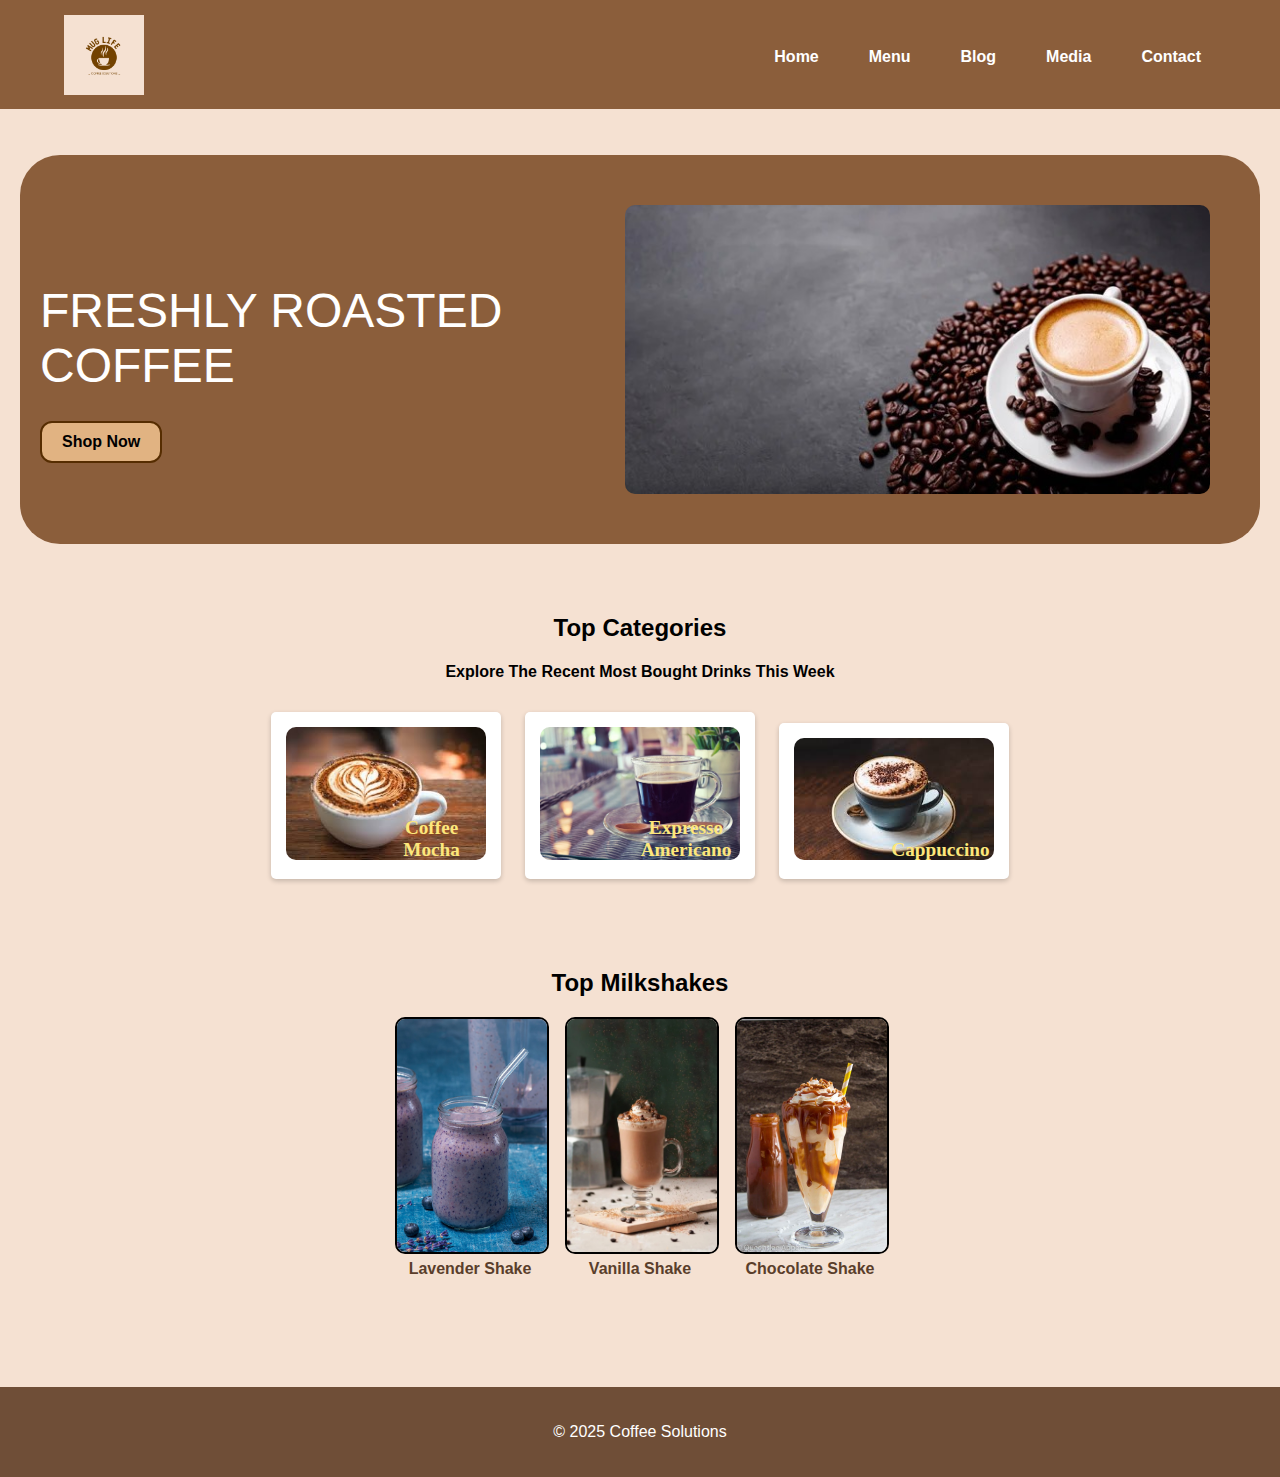
<file: index.html>
<!DOCTYPE html>
<html lang="en">
<head>
    <meta charset="UTF-8">
    <meta name="viewport" content="width=device-width, initial-scale=1.0">
    <title>Coffee Shop</title>
    <link rel="stylesheet" href="styles.css">
</head>
<body>
    <header>
        <div class="nav-container">
            <div class="logo-container">
                <img src="image\logo.png" alt="Mug Life Logo" class="logo">
            </div>
            <nav>
                <ul class="navbar">
                    <li><a href="#">Home</a></li>
                    <li><a href="menu.html">Menu</a></li>
                    <li><a href="blog.html">Blog</a></li>
                    <li><a href="media.html">Media</a></li>
                    <li><a href="contact.html">Contact</a></li>
                </ul>
            </nav>
        </div>
    </header><br><br>
    <section class="parent">
        <section class="hero">
            <div class="hero-text">
                <p>FRESHLY ROASTED COFFEE </p><br> 
                
                <button>Shop Now</button>
            </div>
            <div class="hero-image">
                <img src="image\coffeee.jpg" alt="Coffee cup with beans">
            </div>
        </section>        
    </section>
    
    
    
    <section class="categories">
        <h2>Top Categories</h2>
        <h4>Explore The Recent Most Bought Drinks This Week</h4>
        <div class="category">
            <a href="menu.html">
                <img src="image\mocha.jpg" alt="Mocha" height="300" width="250">
            </a>
            <div class="category-text">Coffee Mocha</div>
        </div>
        
        <div class="category">
            <a href="menu.html">
                <img src="image\expresso.jpg" alt="Expresso" height="300" width="250">
            </a>
            <div class="category-text">Expresso Americano</div>
        </div>
        
        <div class="category">
            <a href="menu.html">
                <img src="image\cappucino.jpg" alt="Cappucino" height="300" width="250">
            </a>
            <div class="category-text">Cappuccino</div>
        </div>
    </section>
    <div class="milkshakes-container">
        <h2>Top Milkshakes</h2>
        <div class="milkshakes-list">
            <div class="milkshake-item">
                <a href="menu.html">
                    <img src="image\levender.jpg" alt="Lavender Caramel Shake" height="400" width="250">
                </a>
                <p class="milkshake-name">Lavender Shake</p>
            </div>
            <div class="milkshake-item">
                <a href="menu.html">
                    <img src="image\mocha2.jpg" alt="Vanilla Shake" height="300" width="250">
                </a>
                <p class="milkshake-name">Vanilla Shake</p>
            </div>
            <div class="milkshake-item">
                <a href="menu.html">
                    <img src="image\caramel.jpg" alt="Chocolate Shake" height="300" width="250">
                </a>
                <p class="milkshake-name">Chocolate Shake</p>
            </div>
        </div>
    </div>
    
    <footer>
        <div class="footer-content">
            <p>&copy; 2025 Coffee Solutions</p>
        </div>
    </footer>
</body>
</html>
</file>
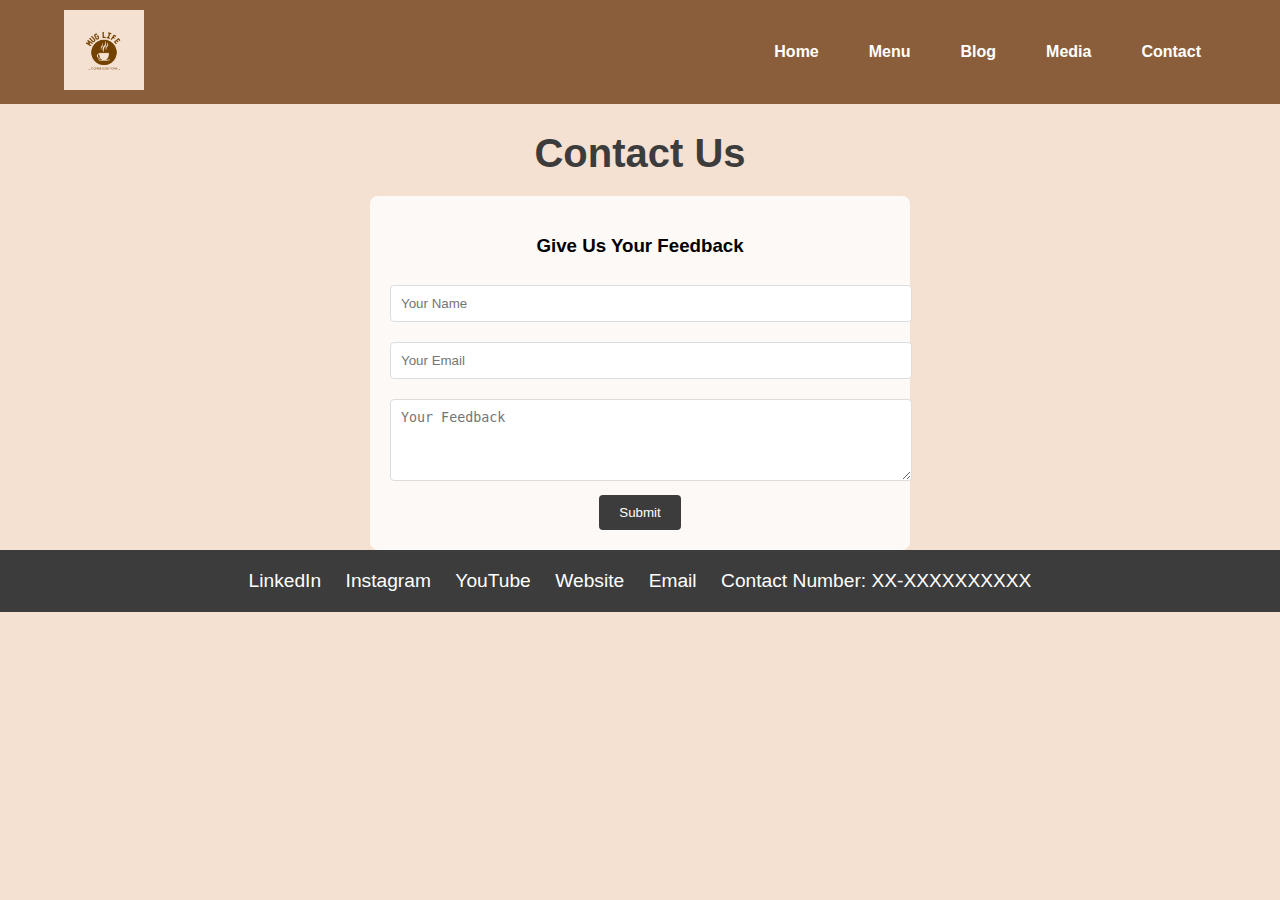
<file: contact.html>
<!DOCTYPE html>
<html lang="en">
<head>
    <meta charset="UTF-8">
    <meta name="viewport" content="width=device-width, initial-scale=1.0">
    <title>Contact Us</title>
    <style>
        /* Header Styling */
/* Header Styling */
        body {
    font-family: Arial, sans-serif;
    background-color: #f5e1d2; /* Baby Pink Background */
    margin: 0;
    padding: 0;
    text-align: center;
}

/* Header Styling */
header {
    background-color: #8b5e3b; /* Coffee Brown */
    padding: 10px 5%;
    display: flex;
    justify-content: space-between;
    align-items: center;
}

/* Logo Styling */
.logo {
    height: 80px;
    width: auto;
}

/* Navbar Styling */
.nav-container {
    display: flex;
    align-items: center;
    width: 100%;
    justify-content: space-between;
}

/* Align Navbar to the Right */
.navbar {
    list-style: none;
    display: flex;
    gap: 20px;
    padding: 0;
    margin-left: auto; /* Moves navbar to the right */
}

/* Navbar Links */
.navbar li {
    display: inline;
}

.navbar li a {
    color: white;
    text-decoration: none;
    font-weight: bold;
    padding: 10px 15px;
    border-radius: 5px;
    transition: background 0.3s;
}

.navbar li a:hover {
    background: rgba(255, 255, 255, 0.2);
}        /* Main container styling */
        .container {
            padding: 20px;
            /*max-width: 1000px;*/
            margin: 0 auto;
            flex-grow: 1; /* Allow content to fill space between header and footer */
        }

        /* Header styling */
        h1 {
            font-size: 2.5rem;
            color: #3c3c3c;
            margin-bottom: 20px;
        }

        /* Feedback form styling */
        .form-container {
            background-color: rgba(255, 255, 255, 0.8);
            padding: 20px;
            border-radius: 8px;
            max-width: 500px;
            margin: 0 auto;
        }

        input, textarea {
            width: 100%;
            padding: 10px;
            margin: 10px 0;
            border: 1px solid #ddd;
            border-radius: 4px;
        }

        button {
            padding: 10px 20px;
            background-color: #3c3c3c;
            color: white;
            border: none;
            border-radius: 4px;
            cursor: pointer;
            transition: background-color 0.3s;
        }

        button:hover {
            background-color: #ff6347; /* Tomato color on hover */
        }

        /* Footer section */
        footer {
            background-color: #3c3c3c;
            color: white;
            padding: 20px;
        }

        .social-links a {
            margin: 10px;
            font-size: 1.2rem;
            text-decoration: none;
            color: white;
            transition: color 0.3s;
        }

        .social-links a:hover {
            color: #ff6347; /* Tomato color on hover */
        }

        /* Responsive styling */
        @media (max-width: 768px) {
            h1 {
                font-size: 2rem;
            }

            .form-container {
                width: 90%;
            }

            .social-links a {
                font-size: 1rem;
            }
        }

    </style>
</head>
<body>
    
        <header>
            
            <div class="nav-container">
                <div class="logo-container">
                    <img src="image\logo.png" alt="Mug Life Logo" class="logo">
                </div>
                <nav>
                    <ul class="navbar">
                        <li><a href="index.html">Home</a></li>
                        <li><a href="menu.html">Menu</a></li>
                        <li><a href="blog.html">Blog</a></li>
                        <li><a href="media.html">Media</a></li>
                        <li><a href="#">Contact</a></li>
                    </ul>
                </nav>
        </header>

        <h1>Contact Us</h1>

        <!-- Feedback Form -->
        <div class="form-container">
            <h3>Give Us Your Feedback</h3>
            <form>
                <input type="text" placeholder="Your Name" required>
                <input type="email" placeholder="Your Email" required>
                <textarea rows="4" placeholder="Your Feedback" required></textarea>
                <button type="submit">Submit</button>
            </form>
        </div>
    </div>

    <!-- Footer with social media links -->
    <footer>
        <div class="social-links">
            <a href="https://www.linkedin.com" target="_blank">LinkedIn</a>
            <a href="https://www.instagram.com" target="_blank">Instagram</a>
            <a href="https://www.youtube.com" target="_blank">YouTube</a>
            <a href="https://www.yourwebsite.com" target="_blank">Website</a>
            <a href="mailto:info@yourwebsite.com">Email</a>
            <a href="tel:+1234567890">Contact Number: XX-XXXXXXXXXX</a>
        </div>
    </footer>
</body>
</html>
</file>
<file: styles.css>
body {
    font-family: Arial, sans-serif;
    background-color: #f5e1d2; /* Baby Pink Background */
    margin: 0;
    padding: 0;
    text-align: center;
}

/* Header Styling */
header {
    background-color: #8b5e3b; /* Coffee Brown */
    padding: 10px 5%;
    display: flex;
    justify-content: space-between;
    align-items: center;
    padding-top: 15px;
}

/* Logo Styling */
.logo {
    height: 80px;
    width: auto;
}

/* Navbar Styling */
.nav-container {
    display: flex;
    align-items: center;
    width: 100%;
    justify-content: space-between;
}

/* Align Navbar to the Right */
.navbar {
    list-style: none;
    display: flex;
    gap: 20px;
    padding: 0;
    margin-left: auto; /* Moves navbar to the right */
}

/* Navbar Links */
.navbar li {
    display: inline;
}

.navbar li a {
    color: white;
    text-decoration: none;
    font-weight: bold;
    padding: 10px 15px;
    border-radius: 5px;
    transition: background 0.3s;
}

.navbar li a:hover {
    background: rgba(255, 255, 255, 0.2);
}

.parent{
    background-color:#f5e1d2;
    padding:10px 20px;
}

/* Hero Section */
.hero {
    display: flex;
    align-items: center;
    justify-content: space-between;
    padding: 50px;
    background-color: #8b5e3b;
    border-radius:40px;
    padding-left: 20px;
}

.hero-text {
    flex: 1;
    color: white;
    text-align: left;
    max-width: 50%;
}

.hero-text p {
    font-size: 3rem;
    font-weight:semi-bold;
    margin-bottom: 10px;
    font-family:Helvetica;
}


.hero-text button {
    background-color: #E1B382;
    border: 2px solid #562d01;
    padding: 10px 20px;
    font-size: 1rem;
    font-weight: bold;
    cursor: pointer;
    color: black;
    border-radius:12px;
    
}

.hero-image {
    flex: 1;
    display: flex;
    justify-content: center;
}

.hero-image img {
    max-width: 100%;
    height: auto;
    border-radius: 10px;
}

/*
button {
    background-color: #d7a86e;
    color: white;
    border: 2px solid #ce8b39;
    padding: 10px 20px;
    cursor: pointer;
    font-size: 26px;
    border-radius:8px;
}*/

.category {
    position: relative;
    display: inline-block;
    width: 200px; /* Adjust as needed */
    margin: 10px;
    background-color: black;
}

.category img {
    width: 100%;
    height: 50%;
    border-radius: 10px; /* Optional: makes the corners rounded */
}

.category-text {
    position: absolute;
    bottom: 10px;
    left: 70%;
    transform: translateX(-50%);
     /* Dark overlay for better readability */
    color: rgb(253, 231, 123);
    padding: 8px 15px;
    font-size: 1.2rem;
    font-weight: bold;
    border-radius: 5px;
    font-family:cursive;
}
.milkshakes-container {
    text-align: center;
    padding: 20px;
}

.milkshakes-list {
    display: flex;
    justify-content: center;
    gap: 20px;
    flex-wrap: wrap;
}

.milkshake-item {
    position: relative;
    width: 150px; /* Adjust size */
    height: 200px;
    display: flex;
    flex-direction: column;
    align-items: center;
}

.milkshake-item img {
    width: 100%;
    height: 100%;
    border-radius: 10px;
    border:2px solid black;
}

.milkshake-name {
    margin-top: 10px;
    font-size: 1rem;
    font-weight: bold;
    color: #5A3E2B; /* Coffee Brown */
    padding-bottom: 50px;
}


.categories, .milkshakes, .blogs {
    text-align: center;
    padding: 40px;
}

.category-container, .milkshake-container, .blog-container {
    display: flex;
    justify-content: center;
    gap: 20px;
    margin-top: 20px;
}

.category, .milkshake, .blog {
    background-color: white;
    padding: 15px;
    border-radius: 5px;
    box-shadow: 0 2px 5px rgba(0, 0, 0, 0.2);
}

footer {
    background-color: #6f4e37;
    color: white;
    text-align: center;
    padding: 20px;
    margin-top: 150px;
}
</file>
